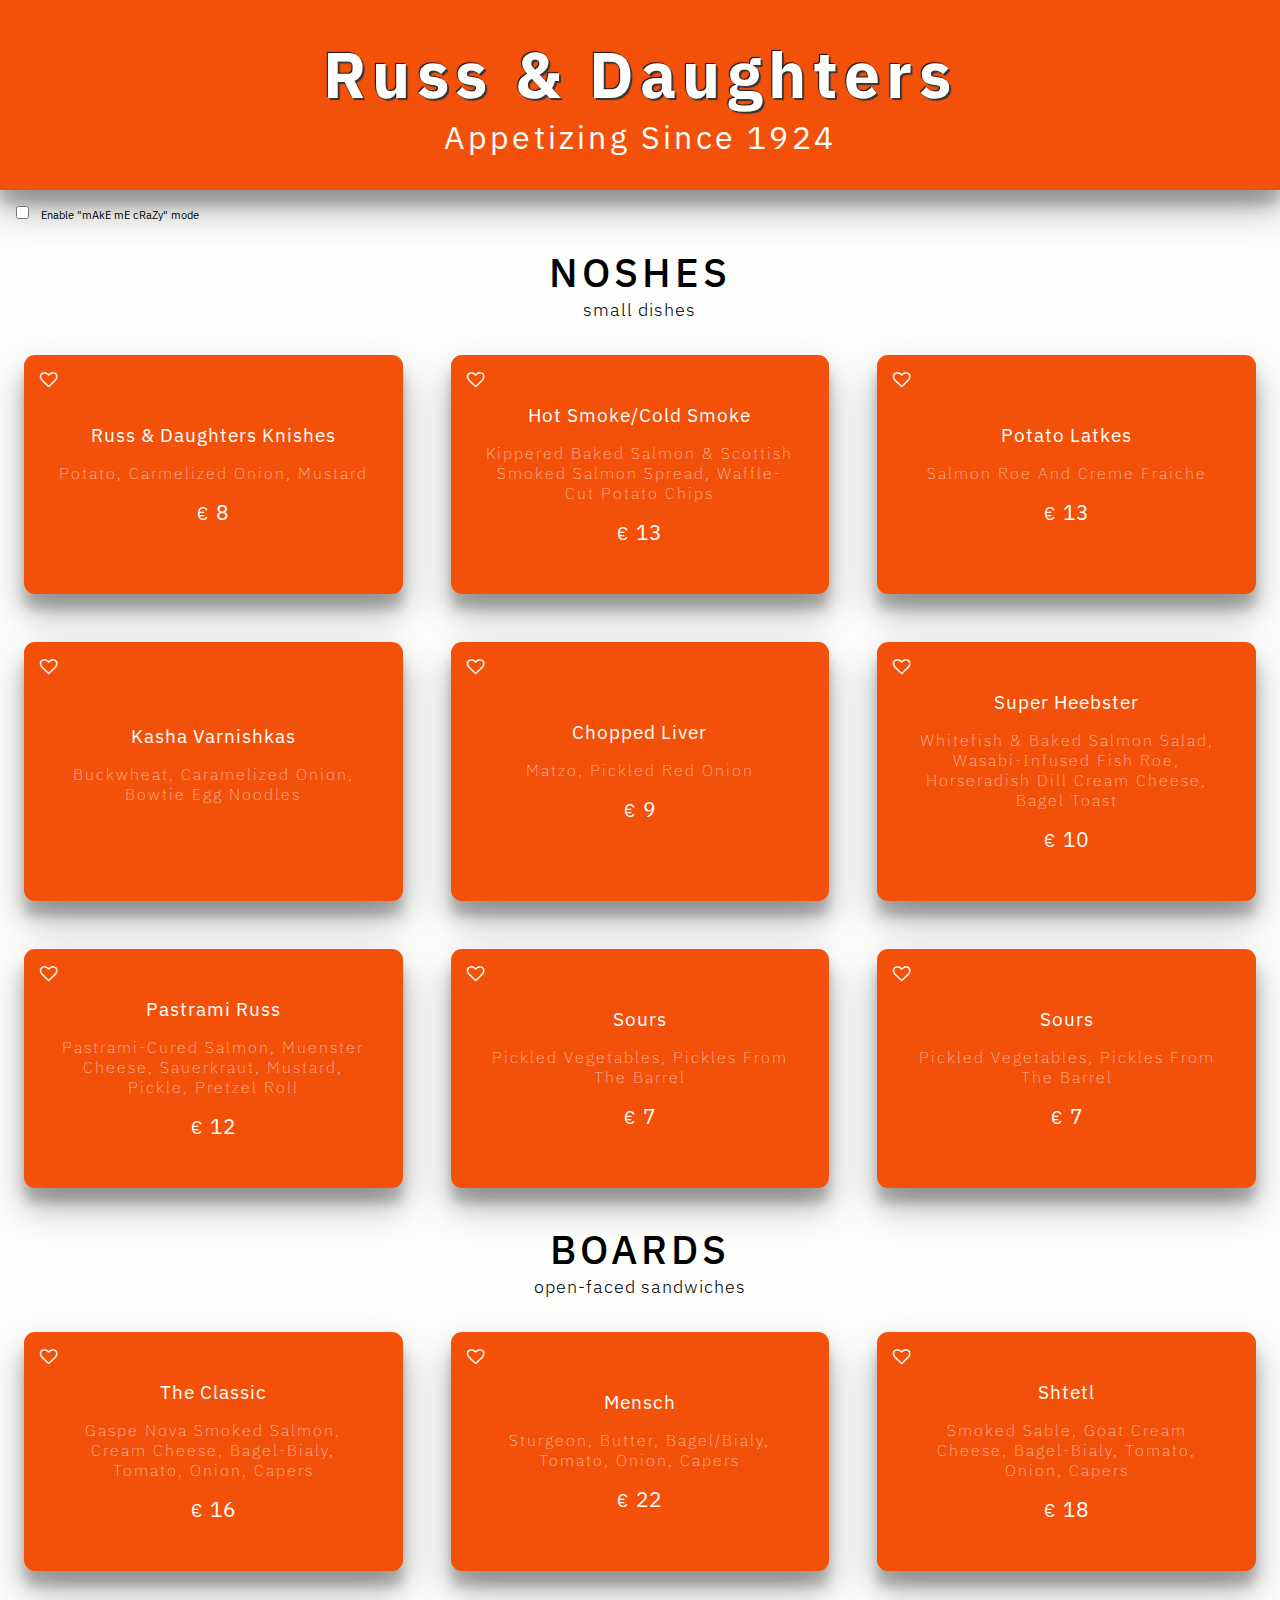
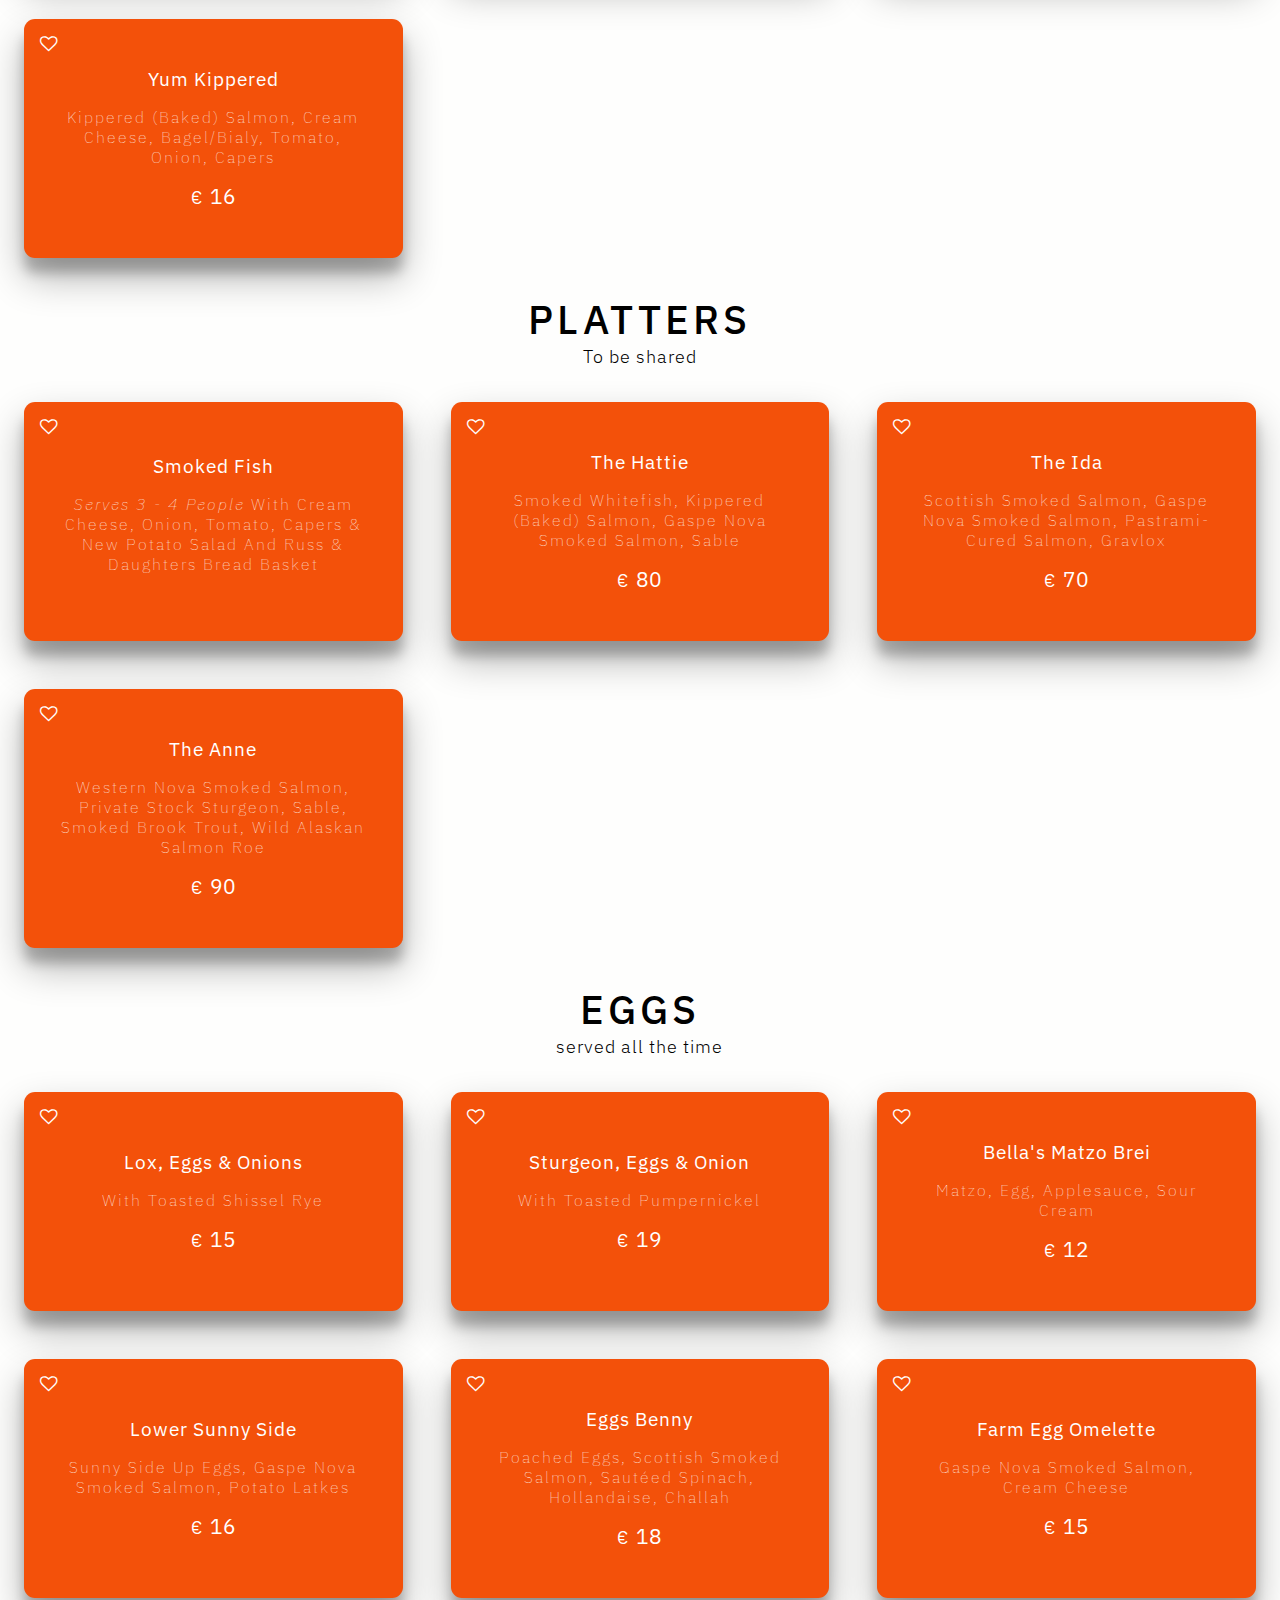
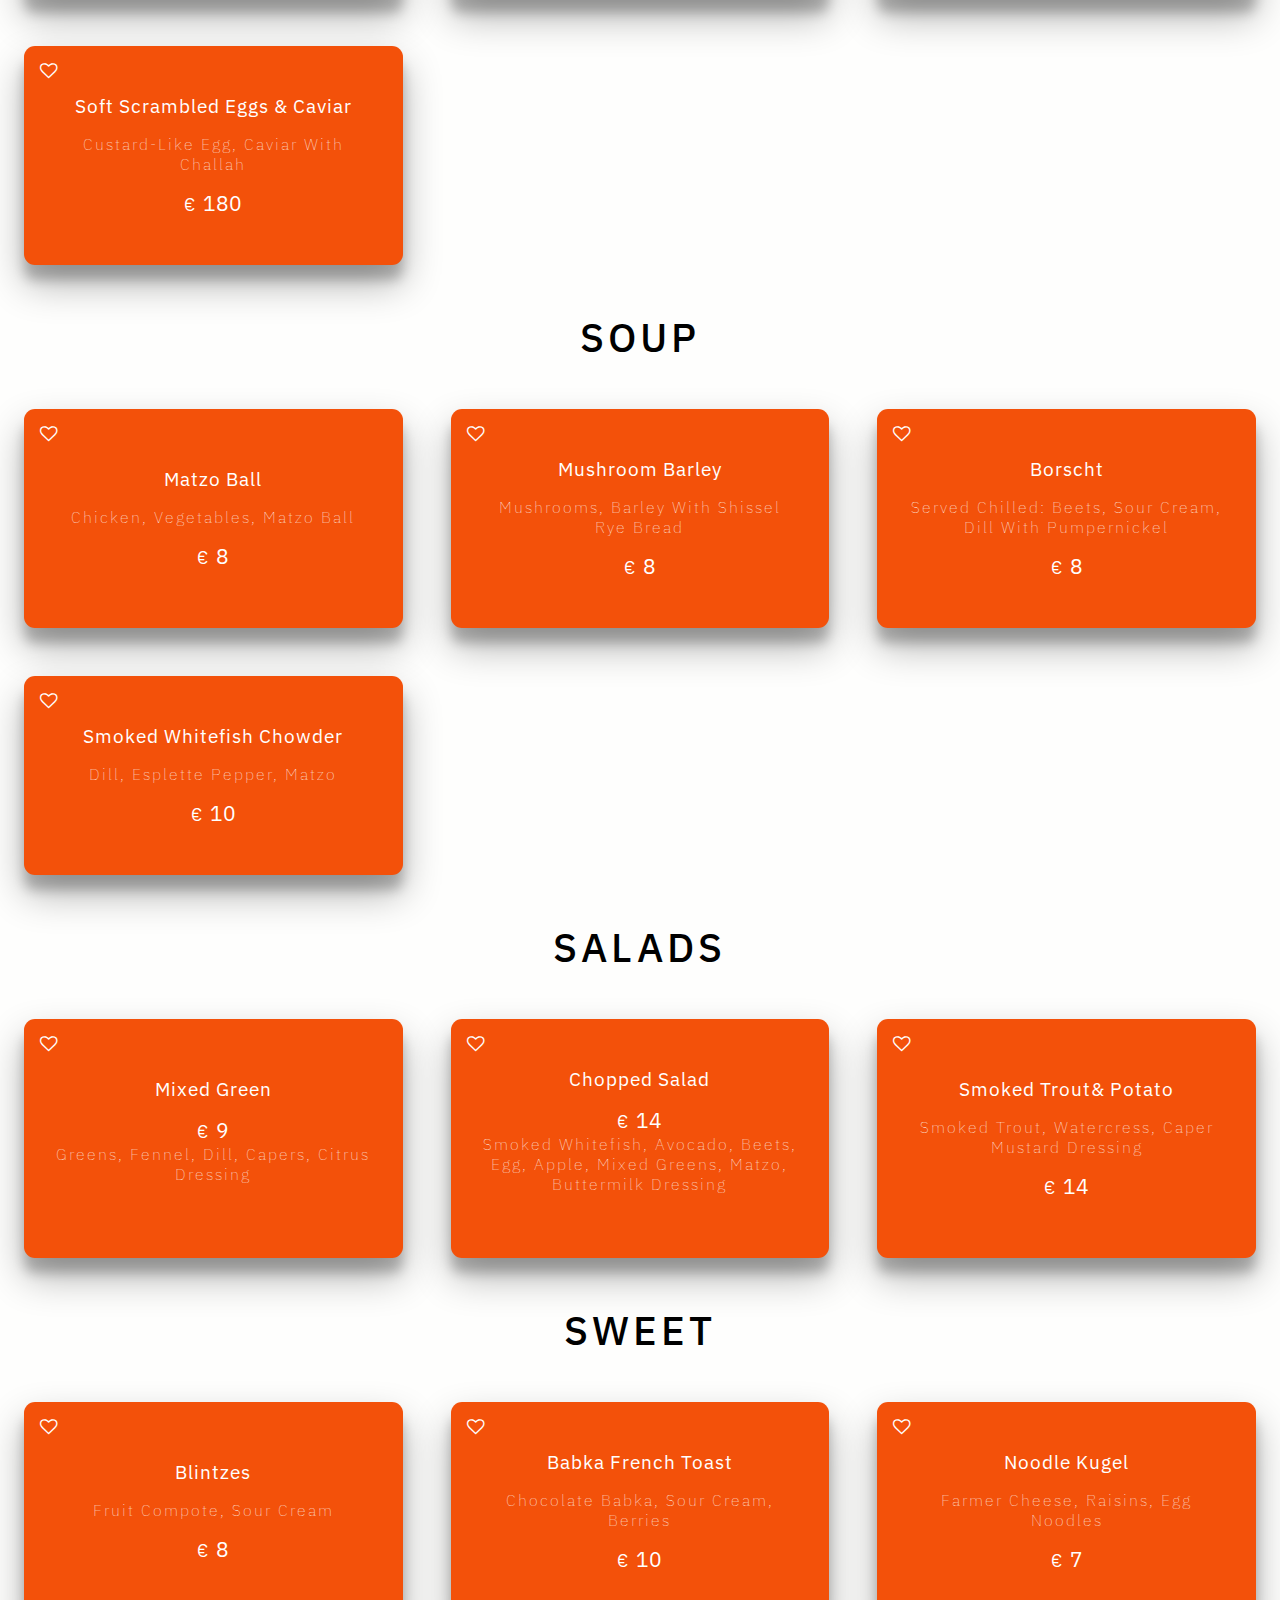
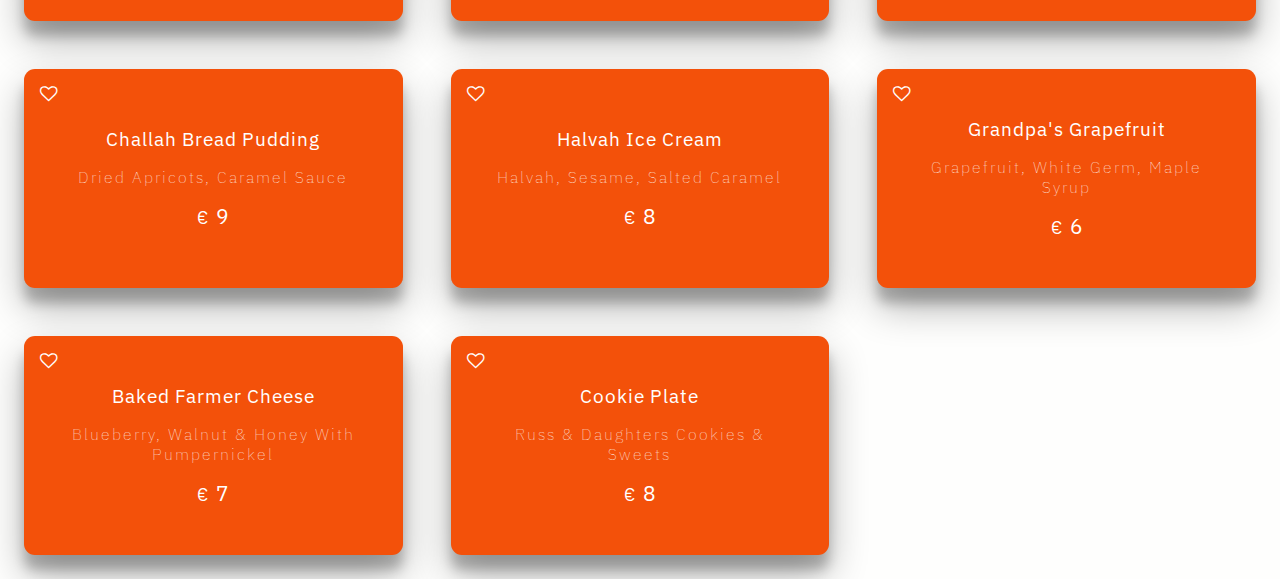
<file: index.html>
<!DOCTYPE html>
<html>
  <head>
    <meta charset="utf-8" />
    <title>Russ and Daughters | Restaurant Menu</title>
    <meta name="viewport" content="width=device-width, initial-scale=1" />
    <link rel="preconnect" href="https://fonts.gstatic.com" />
    <link
      href="https://fonts.googleapis.com/css2?family=Anton&family=Bungee+Shade&family=Cutive&family=Hanalei&family=IBM+Plex+Mono&family=Roboto&family=Shadows+Into+Light&family=Shrikhand&family=Stalinist+One&display=swap"
      rel="stylesheet"
    />
    <link rel="preconnect" href="https://fonts.gstatic.com" />
    <link
      href="https://fonts.googleapis.com/css2?family=IBM+Plex+Sans:ital,wght@0,100;0,200;0,300;0,400;0,500;0,600;0,700;1,100;1,200;1,300;1,400;1,500;1,600;1,700&display=swap"
      rel="stylesheet"
    />
    <link
      rel="stylesheet"
      href="https://cdnjs.cloudflare.com/ajax/libs/font-awesome/4.7.0/css/font-awesome.min.css"
    />
    <link rel="stylesheet" href="style.css" />
    <link rel="stylesheet" href="animation.css" />
    <link rel="stylesheet" href="print.css" />
    <link rel="stylesheet" href="darkmode.css" />
  </head>
  <body>
    <header>
      <h1><span>Russ</span> <span>&</span> <span>Daughters</span></h1>
      <p data-print="Papieren versie">appetizing since 1924</p>
    </header>

    <main>
      <input type="checkbox" id="crazy" name="crazy" value="crazy" />
      <label for="crazy">Enable "mAkE mE cRaZy" mode</label>

      <section>
        <header>
          <div>
            <h2>Noshes</h2>
            <p>small dishes</p>
          </div>
        </header>

        <article>
          <input type="checkbox" />
          <h3>Russ &amp; Daughters Knishes</h3>
          <p>Potato, carmelized onion, mustard</p>
          <div>8</div>
          <!-- price -->
        </article>

        <article>
          <input type="checkbox" />
          <h3>Hot Smoke/Cold Smoke</h3>
          <p>
            Kippered baked Salmon &amp; Scottish smoked salmon spread,
            waffle-cut potato chips
          </p>
          <div>13</div>
        </article>

        <article>
          <input type="checkbox" />
          <h3>Potato latkes</h3>
          <p>Salmon roe and creme fraiche</p>
          <div>13</div>
        </article>

        <article>
          <input type="checkbox" />
          <h3>Kasha Varnishkas</h3>
          <p>buckwheat, caramelized onion, bowtie egg noodles</p>
        </article>

        <article>
          <input type="checkbox" />
          <h3>Chopped liver</h3>
          <p>Matzo, pickled red onion</p>
          <div>9</div>
        </article>

        <article>
          <input type="checkbox" />
          <h3>Super heebster</h3>
          <p>
            whitefish &amp; baked salmon salad, wasabi-infused fish roe,
            horseradish dill cream cheese, bagel toast
          </p>
          <div>10</div>
        </article>

        <article>
          <input type="checkbox" />
          <h3>Pastrami Russ</h3>
          <p>
            pastrami-cured salmon, muenster cheese, sauerkraut, mustard, pickle,
            pretzel roll
          </p>
          <div>12</div>
        </article>

        <article>
          <input type="checkbox" />
          <h3>sours</h3>
          <p>pickled vegetables, pickles from the barrel</p>
          <div>7</div>
        </article>
        <article>
          <input type="checkbox" />
          <h3>sours</h3>
          <p>pickled vegetables, pickles from the barrel</p>
          <div>7</div>
        </article>
      </section>

      <section>
        <header>
          <div>
            <h2>boards</h2>
            <p>open-faced sandwiches</p>
          </div>
        </header>

        <article>
          <input type="checkbox" />
          <h3>the classic</h3>
          <p>
            gaspe nova smoked salmon, cream cheese, bagel-bialy, tomato, onion,
            capers
          </p>
          <div>16</div>
        </article>

        <article>
          <input type="checkbox" />
          <h3>mensch</h3>
          <p>sturgeon, butter, bagel/bialy, tomato, onion, capers</p>
          <div>22</div>
        </article>

        <article>
          <input type="checkbox" />
          <h3>shtetl</h3>
          <p>
            smoked sable, goat cream cheese, bagel-bialy, tomato, onion, capers
          </p>
          <div>18</div>
        </article>

        <article>
          <input type="checkbox" />
          <h3>yum kippered</h3>
          <p>
            kippered (baked) salmon, cream cheese, bagel/bialy, tomato, onion,
            capers
          </p>
          <div>16</div>
        </article>
      </section>

      <section>
        <header>
          <div>
            <h2>platters</h2>
            <p>To be shared</p>
          </div>
        </header>

        <article>
          <input type="checkbox" />
          <h3>smoked fish</h3>
          <p>
            <em>Serves 3 - 4 people</em> with cream cheese, onion, tomato,
            capers &amp; new potato salad and Russ &amp; daughters bread basket
          </p>
        </article>

        <article>
          <input type="checkbox" />
          <h3>the hattie</h3>
          <p>
            smoked whitefish, kippered (baked) salmon, gaspe nova smoked salmon,
            sable
          </p>
          <div>80</div>
        </article>

        <article>
          <input type="checkbox" />
          <h3>the ida</h3>
          <p>
            scottish smoked salmon, gaspe nova smoked salmon, pastrami-cured
            salmon, gravlox
          </p>
          <div>70</div>
        </article>

        <article>
          <input type="checkbox" />
          <h3>the anne</h3>
          <p>
            western nova smoked salmon, private stock sturgeon, sable, smoked
            brook trout, wild alaskan salmon roe
          </p>
          <div>90</div>
        </article>
      </section>

      <section>
        <header>
          <div>
            <h2>Eggs</h2>
            <p>served all the time</p>
          </div>
        </header>

        <article>
          <input type="checkbox" />
          <h3>Lox, eggs &amp; onions</h3>
          <p>with toasted shissel rye</p>
          <div>15</div>
        </article>

        <article>
          <input type="checkbox" />
          <h3>sturgeon, eggs &amp; onion</h3>
          <p>with toasted pumpernickel</p>
          <div>19</div>
        </article>

        <article>
          <input type="checkbox" />
          <h3>bella's matzo brei</h3>
          <p>matzo, egg, applesauce, sour cream</p>
          <div>12</div>
        </article>

        <article>
          <input type="checkbox" />
          <h3>lower sunny side</h3>
          <p>sunny side up eggs, gaspe nova smoked salmon, potato latkes</p>
          <div>16</div>
        </article>

        <article>
          <input type="checkbox" />
          <h3>eggs benny</h3>
          <p>
            poached eggs, scottish smoked salmon, sautéed spinach, hollandaise,
            challah
          </p>
          <div>18</div>
        </article>

        <article>
          <input type="checkbox" />
          <h3>farm egg omelette</h3>
          <p>gaspe nova smoked salmon, cream cheese</p>
          <div>15</div>
        </article>

        <article>
          <input type="checkbox" />
          <h3>soft scrambled eggs &amp; caviar</h3>
          <p>custard-like egg, caviar with challah</p>
          <div>180</div>
        </article>
      </section>

      <section>
        <header>
          <div>
            <h2>Soup</h2>
          </div>
        </header>

        <article>
          <input type="checkbox" />
          <h3>Matzo Ball</h3>
          <p>chicken, vegetables, matzo ball</p>
          <div>8</div>
        </article>

        <article>
          <input type="checkbox" />
          <h3>Mushroom Barley</h3>
          <p>mushrooms, barley with shissel rye bread</p>
          <div>8</div>
        </article>

        <article>
          <input type="checkbox" />
          <h3>Borscht</h3>
          <p>served chilled: beets, sour cream, dill with pumpernickel</p>
          <div>8</div>
        </article>

        <article>
          <input type="checkbox" />
          <h3>Smoked Whitefish Chowder</h3>
          <p>dill, esplette pepper, matzo</p>
          <div>10</div>
        </article>
      </section>

      <section>
        <header>
          <div>
            <h2>salads</h2>
          </div>
        </header>

        <article>
          <input type="checkbox" />
          <h3>Mixed Green</h3>
          <div>9</div>
          <p>greens, fennel, dill, capers, citrus dressing</p>
        </article>

        <article>
          <input type="checkbox" />
          <h3>Chopped Salad</h3>
          <div>14</div>
          <p>
            smoked whitefish, avocado, beets, egg, apple, mixed greens, matzo,
            buttermilk dressing
          </p>
        </article>

        <article>
          <input type="checkbox" />
          <h3>Smoked Trout& Potato</h3>
          <p>smoked trout, watercress, caper mustard dressing</p>
          <div>14</div>
        </article>
      </section>

      <section>
        <header>
          <div>
            <h2>sweet</h2>
          </div>
        </header>

        <article>
          <input type="checkbox" />
          <h3>blintzes</h3>
          <p>fruit compote, sour cream</p>
          <div>8</div>
        </article>

        <article>
          <input type="checkbox" />
          <h3>babka french toast</h3>
          <p>chocolate babka, sour cream, berries</p>
          <div>10</div>
        </article>

        <article>
          <input type="checkbox" />
          <h3>noodle kugel</h3>
          <p>farmer cheese, raisins, egg noodles</p>
          <div>7</div>
        </article>

        <article>
          <input type="checkbox" />
          <h3>challah bread pudding</h3>
          <p>dried apricots, caramel sauce</p>
          <div>9</div>
        </article>

        <article>
          <input type="checkbox" />
          <h3>halvah ice cream</h3>
          <p>halvah, sesame, salted caramel</p>
          <div>8</div>
        </article>

        <article>
          <input type="checkbox" />
          <h3>grandpa's grapefruit</h3>
          <p>grapefruit, white germ, maple syrup</p>
          <div>6</div>
        </article>

        <article>
          <input type="checkbox" />
          <h3>baked farmer cheese</h3>
          <p>blueberry, walnut &amp; honey with pumpernickel</p>
          <div>7</div>
        </article>

        <article>
          <input type="checkbox" />
          <h3>cookie plate</h3>
          <p>Russ &amp; daughters cookies &amp; sweets</p>
          <div>8</div>
        </article>
      </section>
    </main>

    <!-- HTML taken and adjusted from https://codepen.io/julesforrest/pen/VqXvgQ -->
  </body>
</html>
</file>
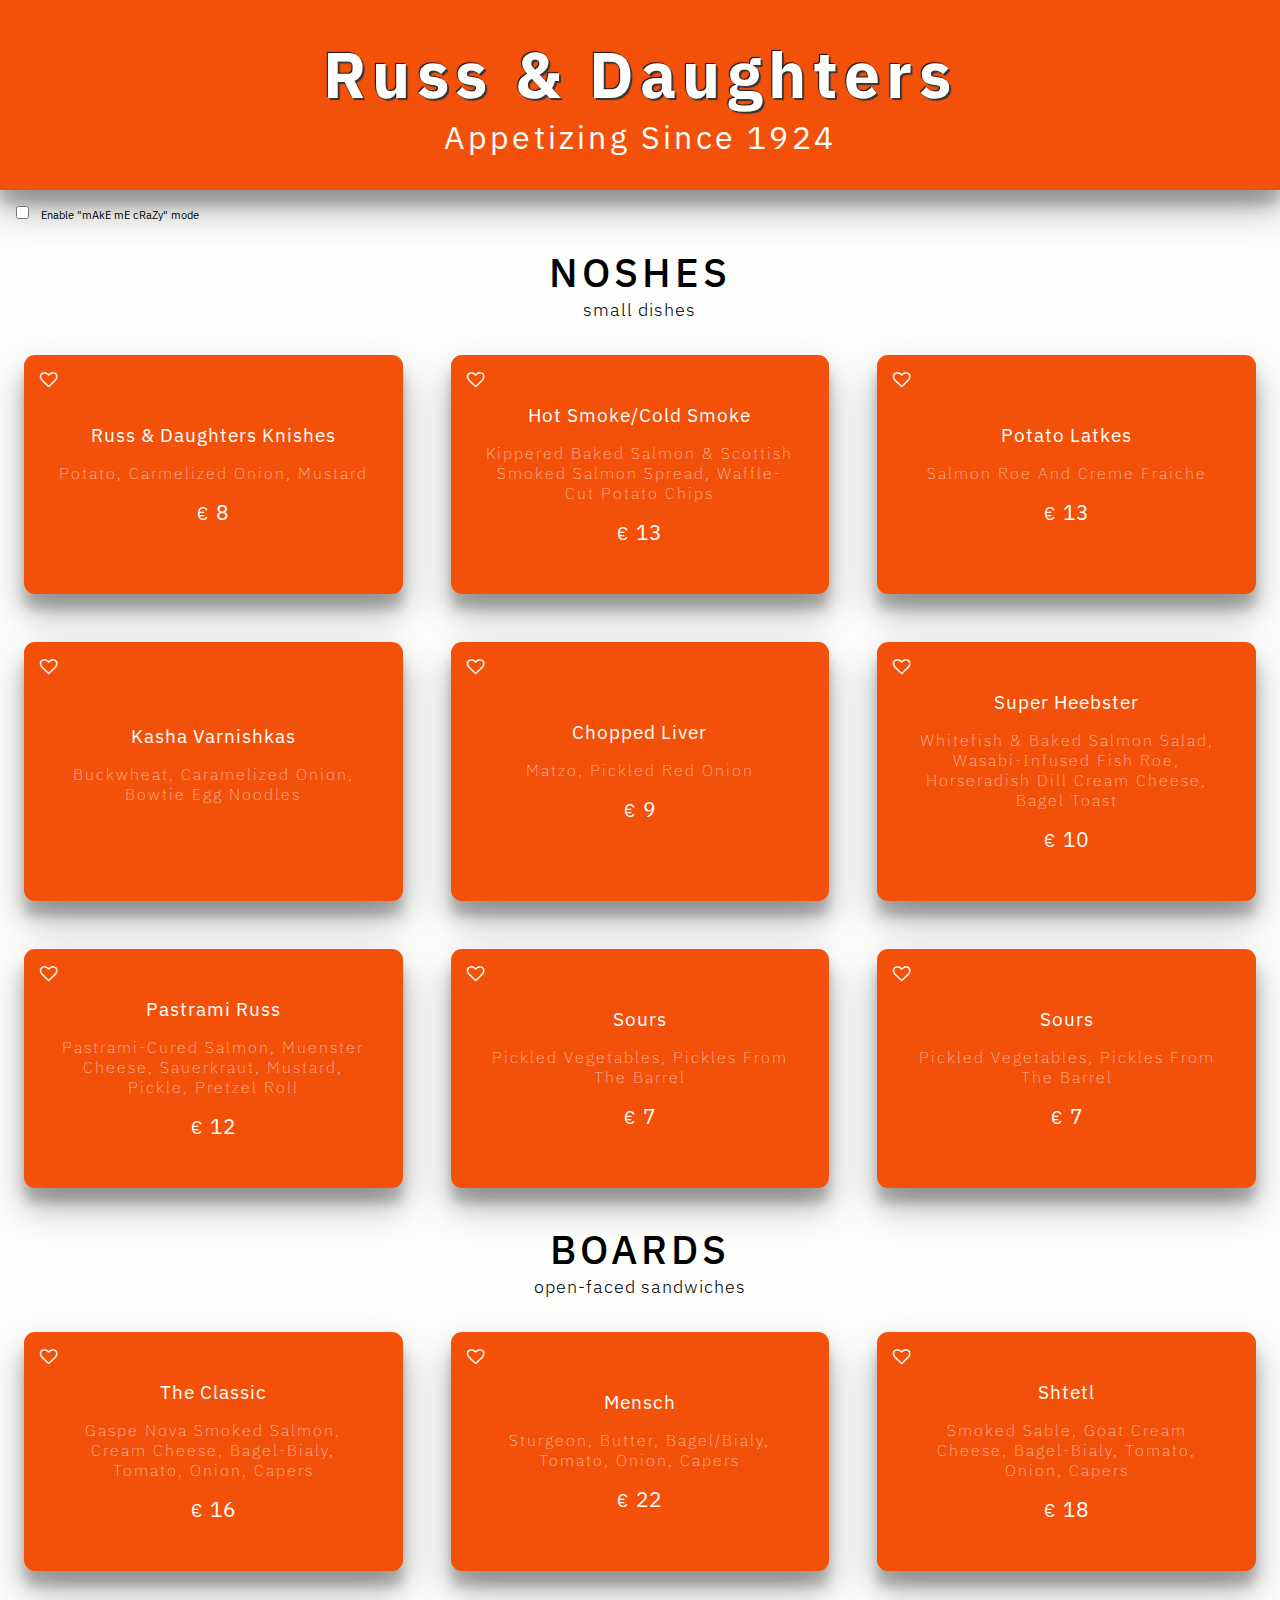
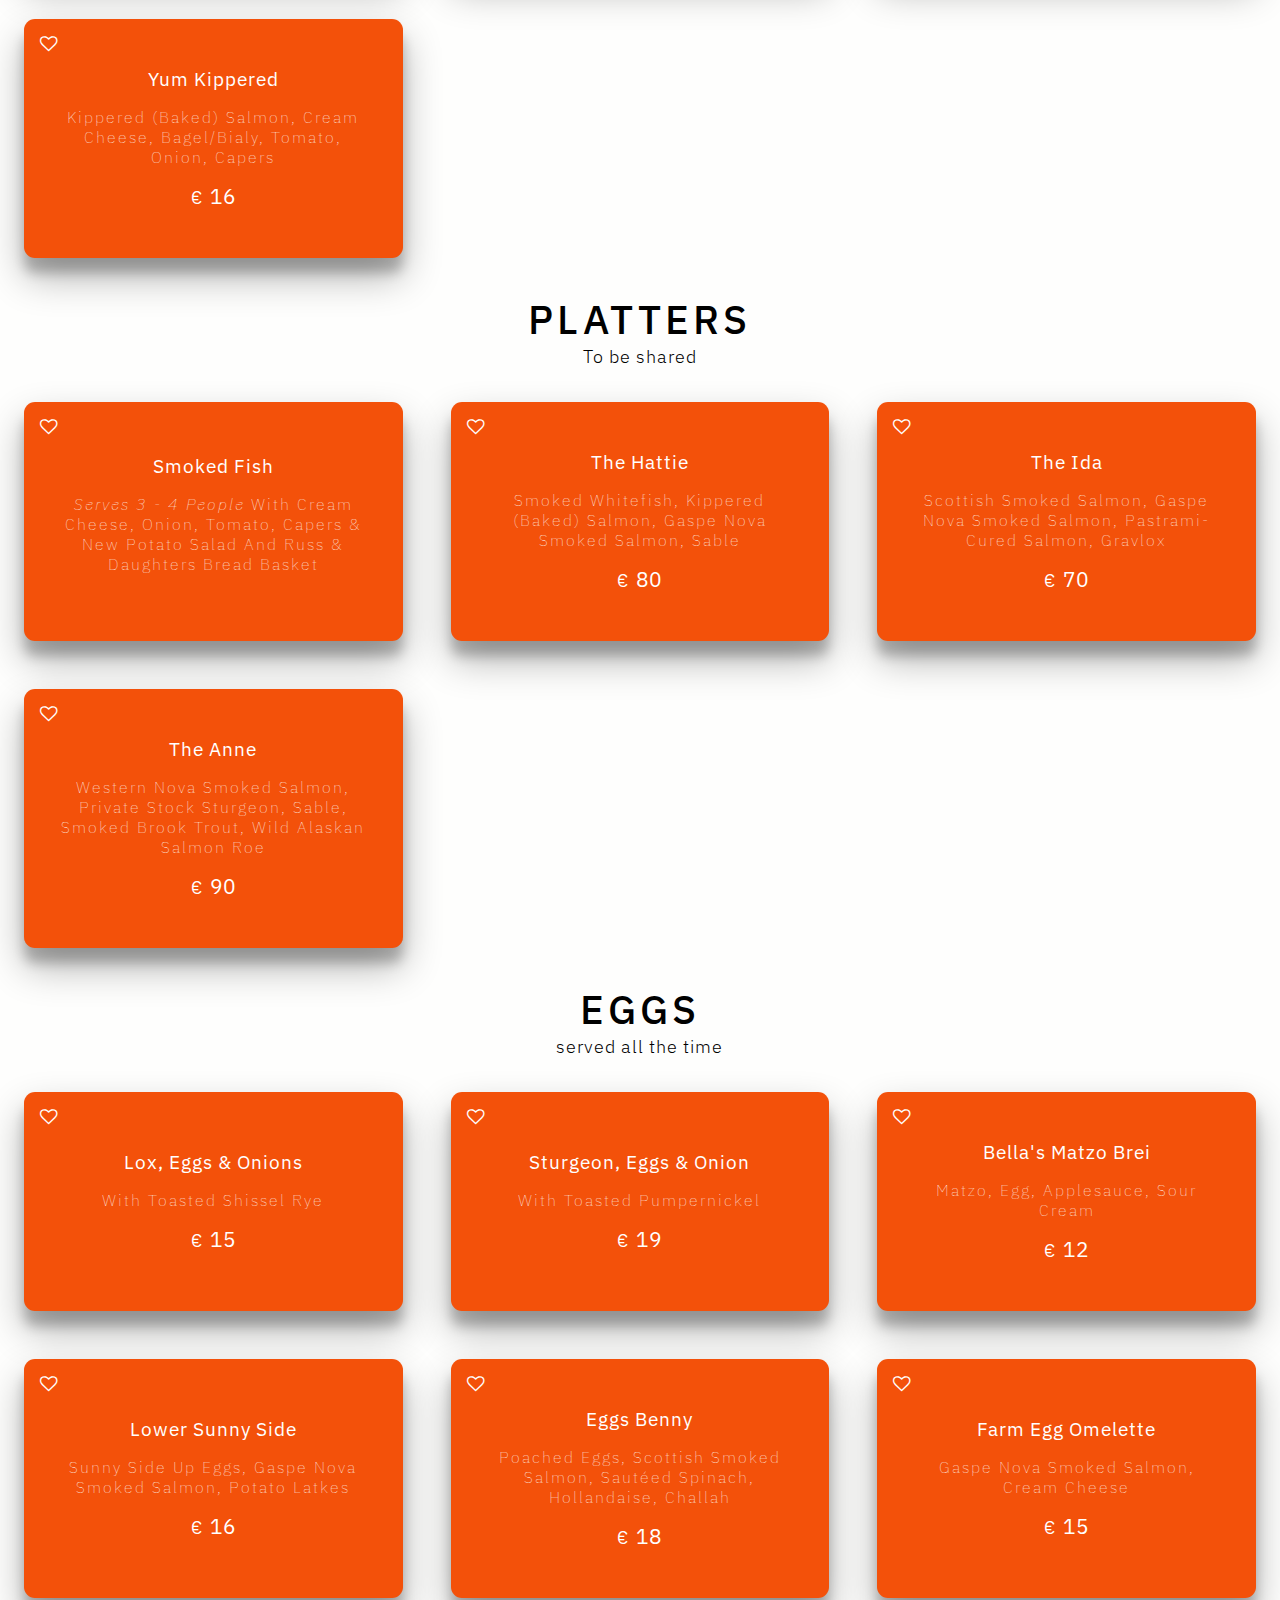
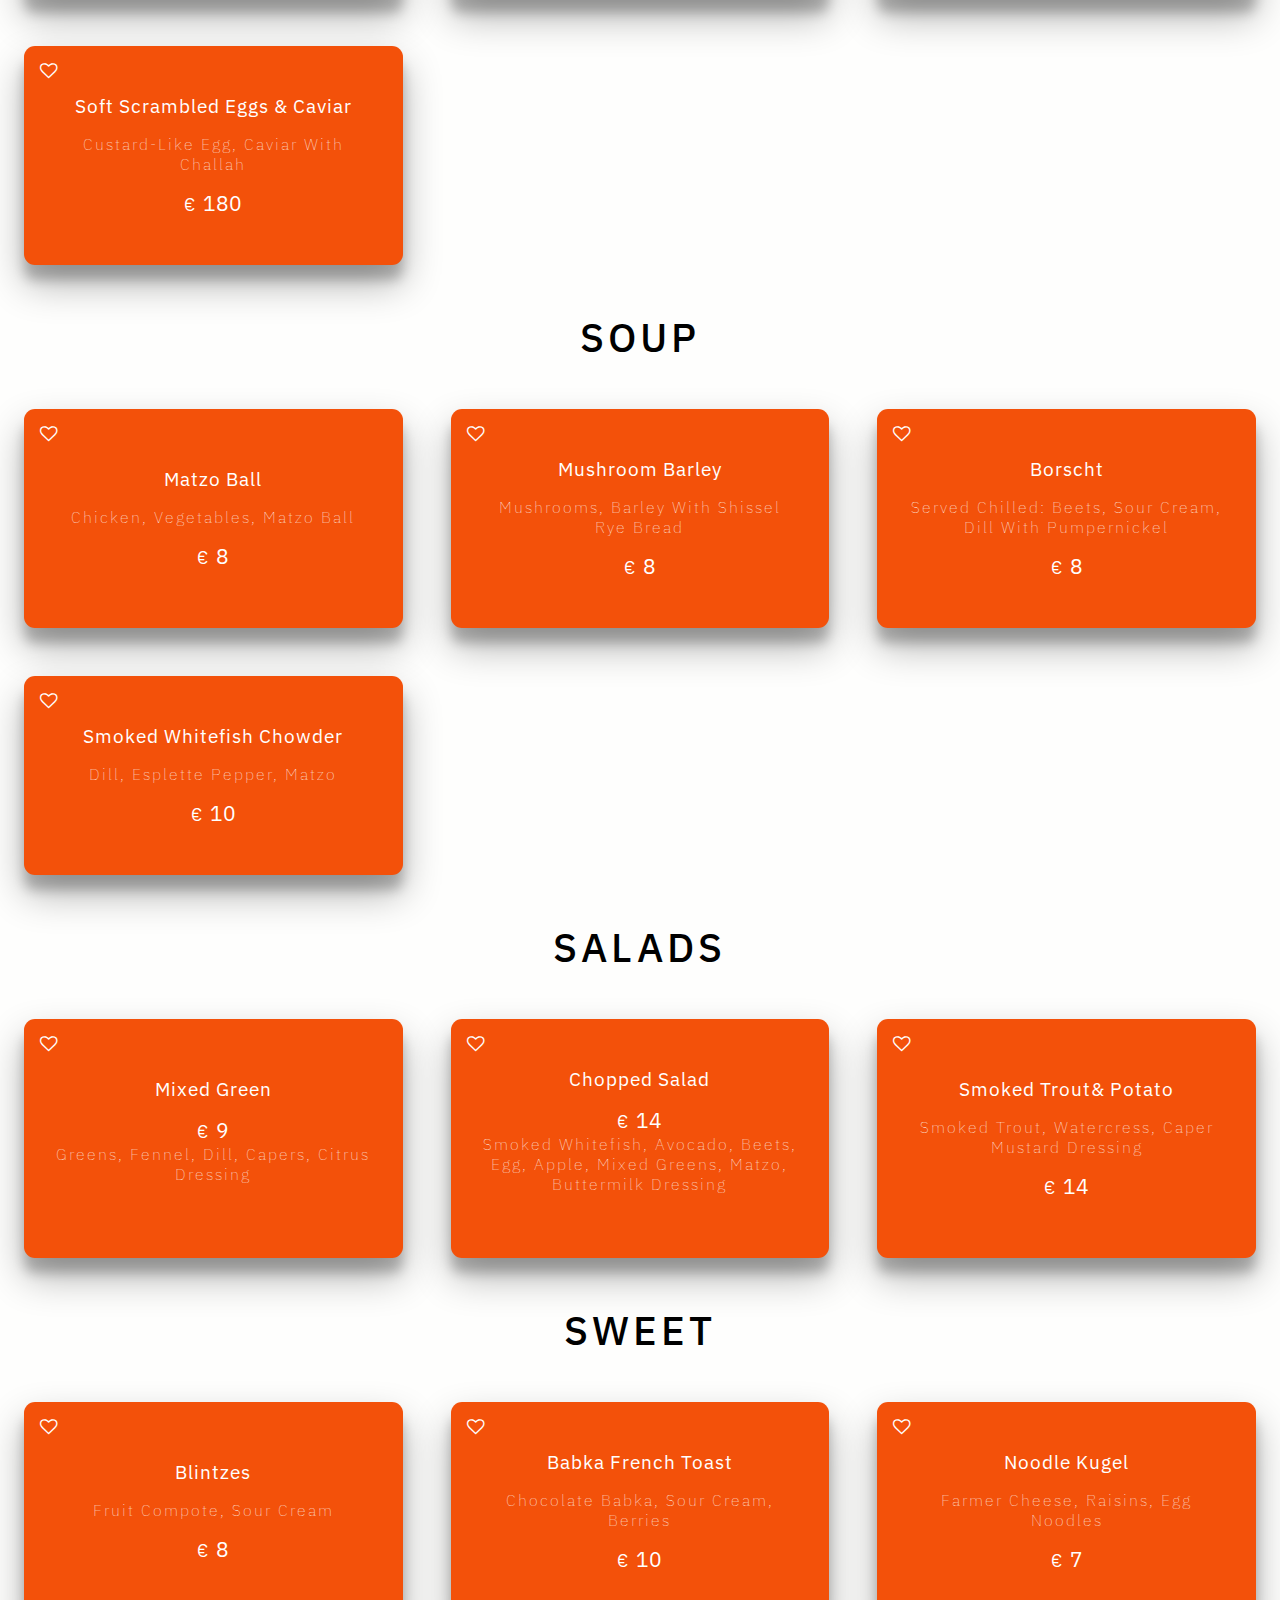
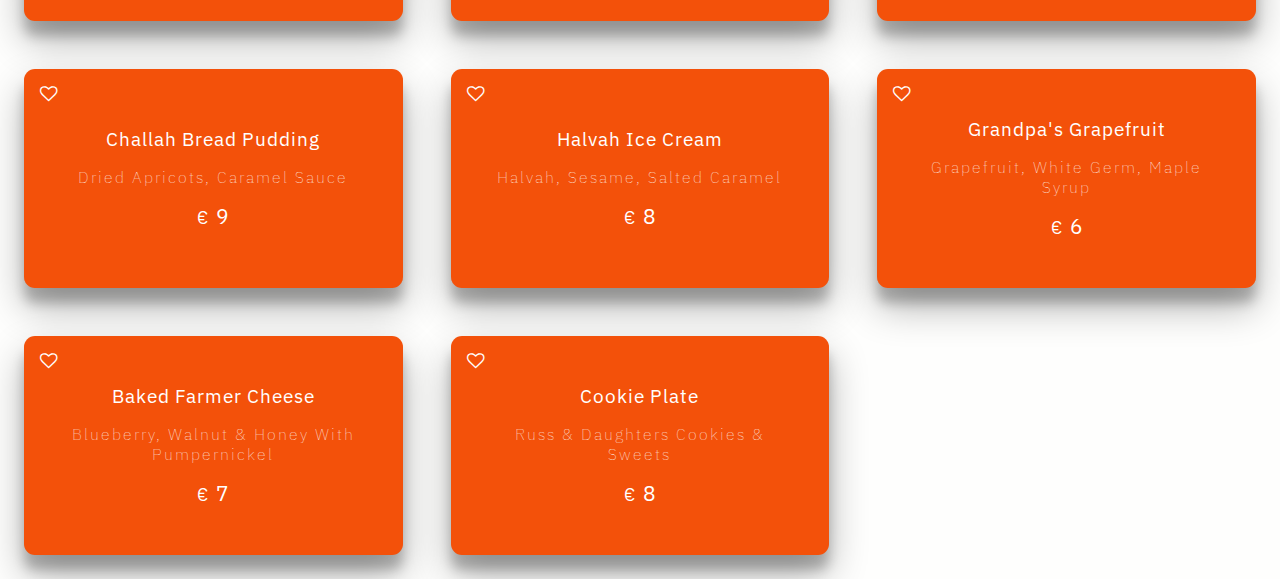
<file: menu.html>
<!DOCTYPE html>
<html>
  <head>
    <meta charset="utf-8" />
    <title>A template for a responsive restaurant menu</title>
    <meta name="viewport" content="width=device-width, initial-scale=1" />
    <!-- SUGGESTIONS FOR STYLING
	https://duckduckgo.com/?q=beautiful+restaurant+menus&t=ffab&iax=images&ia=images
	-->
    <link rel="preconnect" href="https://fonts.gstatic.com" />
    <link
      href="https://fonts.googleapis.com/css2?family=Anton&family=Bungee+Shade&family=Cutive&family=Hanalei&family=IBM+Plex+Mono&family=Roboto&family=Shadows+Into+Light&family=Shrikhand&family=Stalinist+One&display=swap"
      rel="stylesheet"
    />
    <link rel="preconnect" href="https://fonts.gstatic.com" />
    <link
      href="https://fonts.googleapis.com/css2?family=IBM+Plex+Sans:ital,wght@0,100;0,200;0,300;0,400;0,500;0,600;0,700;1,100;1,200;1,300;1,400;1,500;1,600;1,700&display=swap"
      rel="stylesheet"
    />
    <link
      rel="stylesheet"
      href="https://cdnjs.cloudflare.com/ajax/libs/font-awesome/4.7.0/css/font-awesome.min.css"
    />
    <link rel="stylesheet" href="style.css" />
    <link rel="stylesheet" href="animation.css" />
    <link rel="stylesheet" href="print.css" />
  </head>
  <body>
    <header>
      <h1><span>Russ</span> <span>&</span> <span>Daughters</span></h1>
      <p>appetizing since 1924</p>
    </header>

    <main>
      <input type="checkbox" id="crazy" name="crazy" value="crazy" />
      <label for="crazy">Enable "mAkE mE cRaZy" mode</label>

      <section>
        <header>
          <div>
            <h2>Noshes</h2>
            <p>small dishes</p>
          </div>
        </header>

        <article>
          <input type="checkbox" />
          <h3>Russ &amp; Daughters Knishes</h3>
          <p>Potato, carmelized onion, mustard</p>
          <div>8</div>
          <!-- price -->
        </article>

        <article>
          <input type="checkbox" />
          <h3>Hot Smoke/Cold Smoke</h3>
          <p>
            Kippered baked Salmon &amp; Scottish smoked salmon spread,
            waffle-cut potato chips
          </p>
          <div>13</div>
        </article>

        <article>
          <input type="checkbox" />
          <h3>Potato latkes</h3>
          <p>Salmon roe and creme fraiche</p>
          <div>13</div>
        </article>

        <article>
          <input type="checkbox" />
          <h3>Kasha Varnishkas</h3>
          <p>buckwheat, caramelized onion, bowtie egg noodles</p>
        </article>

        <article>
          <input type="checkbox" />
          <h3>Chopped liver</h3>
          <p>Matzo, pickled red onion</p>
          <div>9</div>
        </article>

        <article>
          <input type="checkbox" />
          <h3>Super heebster</h3>
          <p>
            whitefish &amp; baked salmon salad, wasabi-infused fish roe,
            horseradish dill cream cheese, bagel toast
          </p>
          <div>10</div>
        </article>

        <article>
          <input type="checkbox" />
          <h3>Pastrami Russ</h3>
          <p>
            pastrami-cured salmon, muenster cheese, sauerkraut, mustard, pickle,
            pretzel roll
          </p>
          <div>12</div>
        </article>

        <article>
          <input type="checkbox" />
          <h3>sours</h3>
          <p>pickled vegetables, pickles from the barrel</p>
          <div>7</div>
        </article>
        <article>
          <input type="checkbox" />
          <h3>sours</h3>
          <p>pickled vegetables, pickles from the barrel</p>
          <div>7</div>
        </article>
      </section>

      <section>
        <header>
          <div>
            <h2>boards</h2>
            <p>open-faced sandwiches</p>
          </div>
        </header>

        <article>
          <input type="checkbox" />
          <h3>the classic</h3>
          <p>
            gaspe nova smoked salmon, cream cheese, bagel-bialy, tomato, onion,
            capers
          </p>
          <div>16</div>
        </article>

        <article>
          <input type="checkbox" />
          <h3>mensch</h3>
          <p>sturgeon, butter, bagel/bialy, tomato, onion, capers</p>
          <div>22</div>
        </article>

        <article>
          <input type="checkbox" />
          <h3>shtetl</h3>
          <p>
            smoked sable, goat cream cheese, bagel-bialy, tomato, onion, capers
          </p>
          <div>18</div>
        </article>

        <article>
          <input type="checkbox" />
          <h3>yum kippered</h3>
          <p>
            kippered (baked) salmon, cream cheese, bagel/bialy, tomato, onion,
            capers
          </p>
          <div>16</div>
        </article>
      </section>

      <section>
        <header>
          <div>
            <h2>platters</h2>
            <p>To be shared</p>
          </div>
        </header>

        <article>
          <input type="checkbox" />
          <h3>smoked fish</h3>
          <p>
            <em>Serves 3 - 4 people</em> with cream cheese, onion, tomato,
            capers &amp; new potato salad and Russ &amp; daughters bread basket
          </p>
        </article>

        <article>
          <input type="checkbox" />
          <h3>the hattie</h3>
          <p>
            smoked whitefish, kippered (baked) salmon, gaspe nova smoked salmon,
            sable
          </p>
          <div>80</div>
        </article>

        <article>
          <input type="checkbox" />
          <h3>the ida</h3>
          <p>
            scottish smoked salmon, gaspe nova smoked salmon, pastrami-cured
            salmon, gravlox
          </p>
          <div>70</div>
        </article>

        <article>
          <input type="checkbox" />
          <h3>the anne</h3>
          <p>
            western nova smoked salmon, private stock sturgeon, sable, smoked
            brook trout, wild alaskan salmon roe
          </p>
          <div>90</div>
        </article>
      </section>

      <section>
        <header>
          <div>
            <h2>Eggs</h2>
            <p>served all the time</p>
          </div>
        </header>

        <article>
          <input type="checkbox" />
          <h3>Lox, eggs &amp; onions</h3>
          <p>with toasted shissel rye</p>
          <div>15</div>
        </article>

        <article>
          <input type="checkbox" />
          <h3>sturgeon, eggs &amp; onion</h3>
          <p>with toasted pumpernickel</p>
          <div>19</div>
        </article>

        <article>
          <input type="checkbox" />
          <h3>bella's matzo brei</h3>
          <p>matzo, egg, applesauce, sour cream</p>
          <div>12</div>
        </article>

        <article>
          <input type="checkbox" />
          <h3>lower sunny side</h3>
          <p>sunny side up eggs, gaspe nova smoked salmon, potato latkes</p>
          <div>16</div>
        </article>

        <article>
          <input type="checkbox" />
          <h3>eggs benny</h3>
          <p>
            poached eggs, scottish smoked salmon, sautéed spinach, hollandaise,
            challah
          </p>
          <div>18</div>
        </article>

        <article>
          <input type="checkbox" />
          <h3>farm egg omelette</h3>
          <p>gaspe nova smoked salmon, cream cheese</p>
          <div>15</div>
        </article>

        <article>
          <input type="checkbox" />
          <h3>soft scrambled eggs &amp; caviar</h3>
          <p>custard-like egg, caviar with challah</p>
          <div>180</div>
        </article>
      </section>

      <section>
        <header>
          <div>
            <h2>Soup</h2>
          </div>
        </header>

        <article>
          <input type="checkbox" />
          <h3>Matzo Ball</h3>
          <p>chicken, vegetables, matzo ball</p>
          <div>8</div>
        </article>

        <article>
          <input type="checkbox" />
          <h3>Mushroom Barley</h3>
          <p>mushrooms, barley with shissel rye bread</p>
          <div>8</div>
        </article>

        <article>
          <input type="checkbox" />
          <h3>Borscht</h3>
          <p>served chilled: beets, sour cream, dill with pumpernickel</p>
          <div>8</div>
        </article>

        <article>
          <input type="checkbox" />
          <h3>Smoked Whitefish Chowder</h3>
          <p>dill, esplette pepper, matzo</p>
          <div>10</div>
        </article>
      </section>

      <section>
        <header>
          <div>
            <h2>salads</h2>
          </div>
        </header>

        <article>
          <input type="checkbox" />
          <h3>Mixed Green</h3>
          <div>9</div>
          <p>greens, fennel, dill, capers, citrus dressing</p>
        </article>

        <article>
          <input type="checkbox" />
          <h3>Chopped Salad</h3>
          <div>14</div>
          <p>
            smoked whitefish, avocado, beets, egg, apple, mixed greens, matzo,
            buttermilk dressing
          </p>
        </article>

        <article>
          <input type="checkbox" />
          <h3>Smoked Trout& Potato</h3>
          <p>smoked trout, watercress, caper mustard dressing</p>
          <div>14</div>
        </article>
      </section>

      <section>
        <header>
          <div>
            <h2>sweet</h2>
          </div>
        </header>

        <article>
          <input type="checkbox" />
          <h3>blintzes</h3>
          <p>fruit compote, sour cream</p>
          <div>8</div>
        </article>

        <article>
          <input type="checkbox" />
          <h3>babka french toast</h3>
          <p>chocolate babka, sour cream, berries</p>
          <div>10</div>
        </article>

        <article>
          <input type="checkbox" />
          <h3>noodle kugel</h3>
          <p>farmer cheese, raisins, egg noodles</p>
          <div>7</div>
        </article>

        <article>
          <input type="checkbox" />
          <h3>challah bread pudding</h3>
          <p>dried apricots, caramel sauce</p>
          <div>9</div>
        </article>

        <article>
          <input type="checkbox" />
          <h3>halvah ice cream</h3>
          <p>halvah, sesame, salted caramel</p>
          <div>8</div>
        </article>

        <article>
          <input type="checkbox" />
          <h3>grandpa's grapefruit</h3>
          <p>grapefruit, white germ, maple syrup</p>
          <div>6</div>
        </article>

        <article>
          <input type="checkbox" />
          <h3>baked farmer cheese</h3>
          <p>blueberry, walnut &amp; honey with pumpernickel</p>
          <div>7</div>
        </article>

        <article>
          <input type="checkbox" />
          <h3>cookie plate</h3>
          <p>Russ &amp; daughters cookies &amp; sweets</p>
          <div>8</div>
        </article>
      </section>
    </main>

    <!-- HTML taken and adjusted from https://codepen.io/julesforrest/pen/VqXvgQ -->
  </body>
</html>
</file>
<file: style.css>
/* _____________________  Main styling _____________________ */

:root {
  --main-color: #f3510a;
  --accent-color: #f3510a;
  --bg-color: #fefefd;
  --text-color: #fff;
  --header-color: #000;

  --header-text: #fefefd;
  --price-color: #fff;
  --heart-color: #fff;
  --toggle-button: #000;
}

* {
  box-sizing: border-box;
  padding: 0;
  margin: 0;
}

body {
  overflow-x: hidden;
  background-color: var(--bg-color);
  font-family: "IBM Plex Sans", sans-serif;
}

/* Checkbox hack toggle */
main > label {
  color: var(--toggle-button);
  font-size: 0.7rem;
}

main input {
  margin: 1rem 0.5rem 1rem 1rem;
}

/* MAIN HEADER  */
body > header {
  background-color: var(--main-color);

  display: flex;
  flex-direction: column;
  justify-content: center;
  align-items: center;
  padding: 2rem;
  width: 100%;
  transform-origin: center top;
  box-shadow: 0 19px 38px rgb(0 0 0 / 30%), 0 15px 12px rgb(0 0 0 / 22%);
}

body > header h1 {
  color: var(--header-text);
  font-size: 4rem;
  letter-spacing: 0.1em;
  text-shadow: -1px -1px 1px #111, 2px 2px 1px #363636;
}

body > header p {
  color: var(--header-text);

  font-size: 2rem;
  letter-spacing: 0.1em;
  text-transform: capitalize;
}

/* Creating the main grid  */
section {
  display: grid;
  grid-template-columns: repeat(3, 1fr);
  grid-template-areas:
    "header header header"
    "a b c"
    "d e f"
    "g h i";
  /* grid-template-columns: repeat(auto-fit, minmax(600px, 1fr)); */
}

section header {
  grid-area: header;

  position: relative;
  min-height: 6rem;
  display: flex;
  justify-content: center;
  align-items: center;
  flex-direction: column;
}

section header h2 {
  top: 0.7rem;
  font-weight: 500;
  letter-spacing: 4px;
  font-size: 2.5rem;
  text-transform: uppercase;
}

section header h2,
section header p {
  min-width: 5rem;
  text-align: center;
  color: var(--header-color);
}

section header p {
  font-size: 1.1rem;
  font-weight: 300;
  letter-spacing: 1px;
}

/* Each recepy is stored in an article */
article {
  display: flex;
  justify-content: center;
  align-items: center;
  flex-direction: column;
  position: relative;
  background-color: var(--main-color);

  color: var(--text-color);
  min-height: 10rem;
  padding: 3rem 2rem;
  margin: 1.5rem;
  border-radius: 11px;

  box-shadow: 0 19px 38px rgba(0, 0, 0, 0.3), 0 15px 12px rgba(0, 0, 0, 0.22);
}

/* In each article there is a heart icon you can press */
article input:first-of-type {
  position: absolute;
  left: 0;
  top: 0;
  cursor: pointer;
  -webkit-appearance: none;
}

article input:first-of-type:before {
  content: "\f08a";
  font-family: "FontAwesome";
  font-size: 1.1rem;
  color: var(--heart-color);
  outline: none;
  border: none;
  transition: 0.3s all;
}

/* This changes the collor of the heart when it gets clicked */
article input:first-of-type:checked:before {
  content: "\f004";
  font-family: "FontAwesome";
  color: var(--heart-color);
}

article h3 {
  padding-bottom: 1rem;
  font-weight: 400;
  letter-spacing: 1px;
  text-align: center;
  text-transform: capitalize;
  border-radius: 7px;
}
article p {
  padding-bottom: 1rem;
  font-weight: 100;
  letter-spacing: 2px;
  text-align: center;
  text-transform: capitalize;
}

article div {
  color: var(--price-color);
  font-size: 1.3rem;
}

/* This places an euro sign before the price  */
article div::before {
  content: "\20AC ";
  font-size: 1.1rem;
  padding-right: 0.5rem;
}

/* Because i'm using named grid areas i couldnt figure out how to make them responsive without using @media but i know several ways to make do it without named grid areas */
@media (max-width: 800px) {
  section {
    grid-template-columns: repeat(2, 1fr);
    grid-template-areas:
      "header header"
      "a b"
      "c d"
      "e f"
      "g h"
      "i j";
  }
}

@media (max-width: 500px) {
  section {
    grid-template-columns: 1fr;
    grid-template-areas:
      "header"
      "a"
      "b"
      "c"
      "d"
      "e"
      "f"
      "g"
      "h"
      "i";
  }

  body > header h1 {
    font-size: 13vw;
  }

  body > header p {
    font-size: 8vw;
  }
}
</file>
<file: animation.css>
/* _____________________  Animations _____________________ */

/* This variable can is the same for subheader animations and the article animations */
:root {
  --animationTime: 4s;
}

/* _____________________  Header animations _____________________ */

body > header:hover {
  animation: headerAnimation 5s linear infinite;
}
/* The header gets a flip effect like a hanging sign you'll give a hit to  */
@keyframes headerAnimation {
  0% {
    transform: perspective(20rem) rotateX(0deg);
    animation-timing-function: ease-out;
  }
  3% {
    transform: perspective(20rem) rotateX(-68deg);
    animation-timing-function: ease-in-out;
  }
  10% {
    transform: perspective(20rem) rotateX(60deg);
    animation-timing-function: ease-in-out;
  }
  20% {
    transform: perspective(20rem) rotateX(-55deg);
    animation-timing-function: ease-in-out;
  }
  30% {
    transform: perspective(20rem) rotateX(50deg);
    animation-timing-function: ease-in-out;
  }
  40% {
    transform: perspective(20rem) rotateX(-40deg);
    animation-timing-function: ease-in-out;
  }
  50% {
    transform: perspective(20rem) rotateX(35deg);
    animation-timing-function: ease-in-out;
  }
  60% {
    transform: perspective(20rem) rotateX(-25deg);
    animation-timing-function: ease-in-out;
  }
  68% {
    transform: perspective(20rem) rotateX(15deg);
    animation-timing-function: ease-in-out;
  }
  76% {
    transform: perspective(20rem) rotateX(-10deg);
    animation-timing-function: ease-in-out;
  }
  84% {
    transform: perspective(20rem) rotateX(6deg);
    animation-timing-function: ease-in-out;
  }
  92% {
    transform: perspective(20rem) rotateX(-3deg);
    animation-timing-function: ease-in-out;
  }
  100% {
    transform: perspective(20rem) rotateX(0deg);
    animation-timing-function: ease-in;
  }
}

/* _____________________  Header for each section _____________________ */

main input:first-child:checked ~ section header h2,
main input:first-child:checked ~ section header p {
  position: absolute;
  font-family: "Roboto", sans-serif;
  letter-spacing: 0px;

  animation: subHeaderAnimation var(--animationTime) 1;
  animation-iteration-count: infinite;
  transition: letter-spacing 0.5s;
  transition: 0.5s;
}

/* This effect will make the subheader text dance. It changes the letterspacing and placements  */

@keyframes subHeaderAnimation {
  0% {
    letter-spacing: -5px;
    left: 15%;
  }
  25% {
    letter-spacing: 20px;
    left: 45%;
  }
  50% {
    letter-spacing: -5px;
    left: 80%;
  }
  75% {
    letter-spacing: 20px;
    left: 45%;
  }
  100% {
    letter-spacing: -5px;
    left: 15%;
  }
}

/* _____________________  article animations _____________________ */

/* each individual article gets there own styling when the animations runs.  */

main input:first-child:checked ~ section article div {
  color: #fff;
}

main input:first-child:checked ~ section article {
  animation-iteration-count: infinite;
  background-image: none;
}

main input:first-child:checked ~ section article:first-of-type {
  background-color: cornflowerblue;
  animation: textA var(--animationTime) infinite;
  font-family: "Stalinist One", cursive;
}
main input:first-child:checked ~ section article:nth-child(3) {
  background-color: red;
  animation: textB var(--animationTime) infinite;
  font-family: "Shrikhand", cursive;
}
main input:first-child:checked ~ section article:nth-child(4) {
  background-color: green;
  animation: textC var(--animationTime) infinite;
  font-family: "Shadows Into Light", cursive;
}
main input:first-child:checked ~ section article:nth-child(5) {
  background-color: pink;
  animation: textD var(--animationTime) infinite;
  font-family: "Roboto", sans-serif;
}
main input:first-child:checked ~ section article:nth-child(6) {
  background-color: gray;
  animation: textE var(--animationTime) infinite;
  font-family: "IBM Plex Mono", monospace;
}
main input:first-child:checked ~ section article:nth-child(7) {
  background-color: brown;
  animation: textF var(--animationTime) infinite;
  font-family: "Hanalei", cursive;
}
main input:first-child:checked ~ section article:nth-child(8) {
  background-color: cyan;
  animation: textG var(--animationTime) infinite;
  font-family: "Cutive", serif;
}
main input:first-child:checked ~ section article:nth-child(9) {
  background-color: tomato;
  animation: textH var(--animationTime) infinite;
  font-family: "Bungee Shade", cursive;
}
main input:first-child:checked ~ section article:nth-child(10) {
  background-color: magenta;
  animation: textI var(--animationTime) infinite;
  font-family: "Anton", sans-serif;
}

/* each individual article gets there own animation. The articles will change places using grid-areas  */

@keyframes textA {
  0% {
    grid-area: a;
  }
  11% {
    grid-area: b;
  }
  22% {
    grid-area: c;
  }
  33% {
    grid-area: d;
  }
  44% {
    grid-area: e;
  }
  55% {
    grid-area: f;
  }
  66% {
    grid-area: g;
  }
  77% {
    grid-area: h;
  }
  88% {
    grid-area: i;
  }
  99% {
    grid-area: a;
  }
}
@keyframes textB {
  0% {
    grid-area: b;
  }
  11% {
    grid-area: c;
  }
  22% {
    grid-area: d;
  }
  33% {
    grid-area: e;
  }
  44% {
    grid-area: f;
  }
  55% {
    grid-area: g;
  }
  66% {
    grid-area: h;
  }
  77% {
    grid-area: i;
  }
  88% {
    grid-area: a;
  }
  99% {
    grid-area: b;
  }
}
@keyframes textC {
  0% {
    grid-area: c;
  }
  11% {
    grid-area: d;
  }
  22% {
    grid-area: e;
  }
  33% {
    grid-area: f;
  }
  44% {
    grid-area: g;
  }
  55% {
    grid-area: h;
  }
  66% {
    grid-area: i;
  }
  77% {
    grid-area: a;
  }
  88% {
    grid-area: b;
  }
  99% {
    grid-area: c;
  }
}
@keyframes textD {
  0% {
    grid-area: d;
  }
  11% {
    grid-area: e;
  }
  22% {
    grid-area: f;
  }
  33% {
    grid-area: g;
  }
  44% {
    grid-area: h;
  }
  55% {
    grid-area: i;
  }
  66% {
    grid-area: a;
  }
  77% {
    grid-area: b;
  }
  88% {
    grid-area: c;
  }
  99% {
    grid-area: d;
  }
}
@keyframes textE {
  0% {
    grid-area: e;
  }
  11% {
    grid-area: f;
  }
  22% {
    grid-area: g;
  }
  33% {
    grid-area: h;
  }
  44% {
    grid-area: i;
  }
  55% {
    grid-area: a;
  }
  66% {
    grid-area: b;
  }
  77% {
    grid-area: c;
  }
  88% {
    grid-area: d;
  }
  99% {
    grid-area: e;
  }
}
@keyframes textF {
  0% {
    grid-area: f;
  }
  11% {
    grid-area: g;
  }
  22% {
    grid-area: h;
  }
  33% {
    grid-area: i;
  }
  44% {
    grid-area: a;
  }
  55% {
    grid-area: b;
  }
  66% {
    grid-area: c;
  }
  77% {
    grid-area: d;
  }
  88% {
    grid-area: e;
  }
  99% {
    grid-area: f;
  }
}
@keyframes textG {
  0% {
    grid-area: g;
  }
  11% {
    grid-area: h;
  }
  22% {
    grid-area: i;
  }
  33% {
    grid-area: a;
  }
  44% {
    grid-area: b;
  }
  55% {
    grid-area: c;
  }
  66% {
    grid-area: d;
  }
  77% {
    grid-area: e;
  }
  88% {
    grid-area: f;
  }
  99% {
    grid-area: g;
  }
}
@keyframes textH {
  0% {
    grid-area: h;
  }
  11% {
    grid-area: i;
  }
  22% {
    grid-area: a;
  }
  33% {
    grid-area: b;
  }
  44% {
    grid-area: c;
  }
  55% {
    grid-area: d;
  }
  66% {
    grid-area: e;
  }
  77% {
    grid-area: f;
  }
  88% {
    grid-area: g;
  }
  99% {
    grid-area: h;
  }
}
@keyframes textI {
  0% {
    grid-area: i;
  }
  11% {
    grid-area: a;
  }
  22% {
    grid-area: b;
  }
  33% {
    grid-area: c;
  }
  44% {
    grid-area: d;
  }
  55% {
    grid-area: e;
  }
  66% {
    grid-area: f;
  }
  77% {
    grid-area: g;
  }
  88% {
    grid-area: h;
  }
  99% {
    grid-area: i;
  }
}

/* _____________________  heart animations _____________________ */

article input:first-of-type:checked {
  outline: none;
  animation: bounce;
  animation-duration: 0.5s;
  animation-timing-function: linear;
}

/* little animation for the heart icon bounce */
@keyframes bounce {
  0% {
    transform: scale(1);
  }
  50% {
    transform: scale(0.7);
  }
  100% {
    transform: scale(1);
  }
}

/* _____________________  Laser animations _____________________ */
/* When you click on the heart icon the laser will apear and shoot its ways trough the screen  */

article input:first-of-type:checked ~ h3 {
  animation: laser 6s linear 1;
}

@keyframes laser {
  0% {
    color: #fff;
    background: none;
    height: 2.5rem;
  }
  20% {
    color: transparent;
    background-color: #39ff14;
    height: 0.9rem;
  }
  30% {
    position: relative;
    right: 1vw;
  }
  50% {
    padding-right: 5rem;
    padding-left: 5rem;
    right: 0;
  }
  55% {
    right: 200vh;
    opacity: 1;
  }
  56% {
    right: 200vh;
    opacity: 0;
  }
  57% {
    right: -200vh;
    opacity: 0;
  }
  58% {
    opacity: 1;
    right: -200vh;
  }
  60% {
    right: 2vh;
    color: transparent;
    height: 0.9rem;
  }
  63% {
    right: 0;
  }
  75% {
    right: 0;
    height: 2.5rem;
  }
}
</file>
<file: print.css>
/* _____________________  Print stylesheet _____________________ */

/* When I print the website I want the colors to be the same on darkmode and normal mode so i declare each variables to be sure */
@media print {
  :root {
    --main-color: #2d3134;
    --accent-color: #f3510a;
    --bg-color: #202124;

    --accent-color: #f3510a;
    --bg-color: #fefefd;
    --text-color: #000;
    --header-color: #000;
    --main-color: #f3510a;

    --header-text: #000;
    --price-color: #fff;
    --heart-color: #fff;
    --toggle-button: #000;
  }

  /* The @page can be used to add styling to each page with the code below I can set the margens right */
  /* I can also call page: right to select the right page only */
  @page {
    margin-top: 11.1111%;
    margin-right: 11.1111%;
    margin-bottom: 22.2222%;
    margin-left: 11.1111%;
  }
  @page: left {
    margin-right: 22.2222%;
  }
  @page: right {
    margin-right: 22.2222%;
  }
  @page: first {
    margin-right: 22.2222%;
  }

  body {
    background: none;
  }

  /* with page-break-after you can select the moment the content will break to the next page */
  section {
    display: flex;
    flex-wrap: wrap;
    page-break-after: always;
    page-break-inside: avoid;
    -webkit-region-break-inside: avoid;
  }

  body > header {
    background: none;
    font-size: 2rem;
    box-shadow: none;
  }

  body > header h1,
  body > header p {
    text-shadow: none;
  }

  body > header h1 span:nth-child(2) {
    color: var(--accent-color);
  }

  body > header p {
    display: flex;
    flex-direction: column;
    align-items: center;
    padding-top: 2rem;
    font-size: 2rem;
  }
  body > header p::after {
    content: attr(data-print);
    white-space: pre-wrap;
    font-size: 1.2rem;
    font-weight: 800;
    color: var(--accent-color);
    text-transform: uppercase;
  }

  article h3,
  article p,
  article div {
    font-family: "Roboto", sans-serif;
    text-align: center;
    color: #000;
  }

  article h3 {
    color: var(--accent-color);
  }

  article {
    width: 33.333%;
    background: none;
    border-right: 1px solid black;
    border-radius: 0;
    min-height: none;
    padding: 1.2rem;
    margin: 0;
    box-shadow: none;
  }

  /* I only want a border on the inside */
  article:nth-child(4),
  article:nth-child(7),
  article:nth-child(10) {
    border-right: 0;
  }

  article * {
    letter-spacing: 0;
  }
  section header {
    min-width: 100%;
    padding-bottom: 2cm;

    text-align: center;
    font-family: "Roboto", sans-serif;
    font-weight: 600;
    text-transform: uppercase;
    font-size: 1.5rem;
    color: #1e3799;
  }

  main input,
  main label {
    display: none;
  }
}
</file>
<file: darkmode.css>
/* _____________________  Darkmode _____________________ */

/* The colors will change, this depents on the users setting prefferences */
@media (prefers-color-scheme: dark) {
  :root {
    --main-color: #2d3134;
    --accent-color: #f3510a;
    --bg-color: #202124;
    --text-color: #fefefd;
    --header-color: #f3510a;

    --header-text: #202020;
    --price-color: #f3510a;
    --heart-color: #f3510a;
    --toggle-button: #f3510a;
  }

  body > header p {
    text-shadow: -1px -1px 1px #111, 2px 2px 1px #363636;
  }
}
</file>
